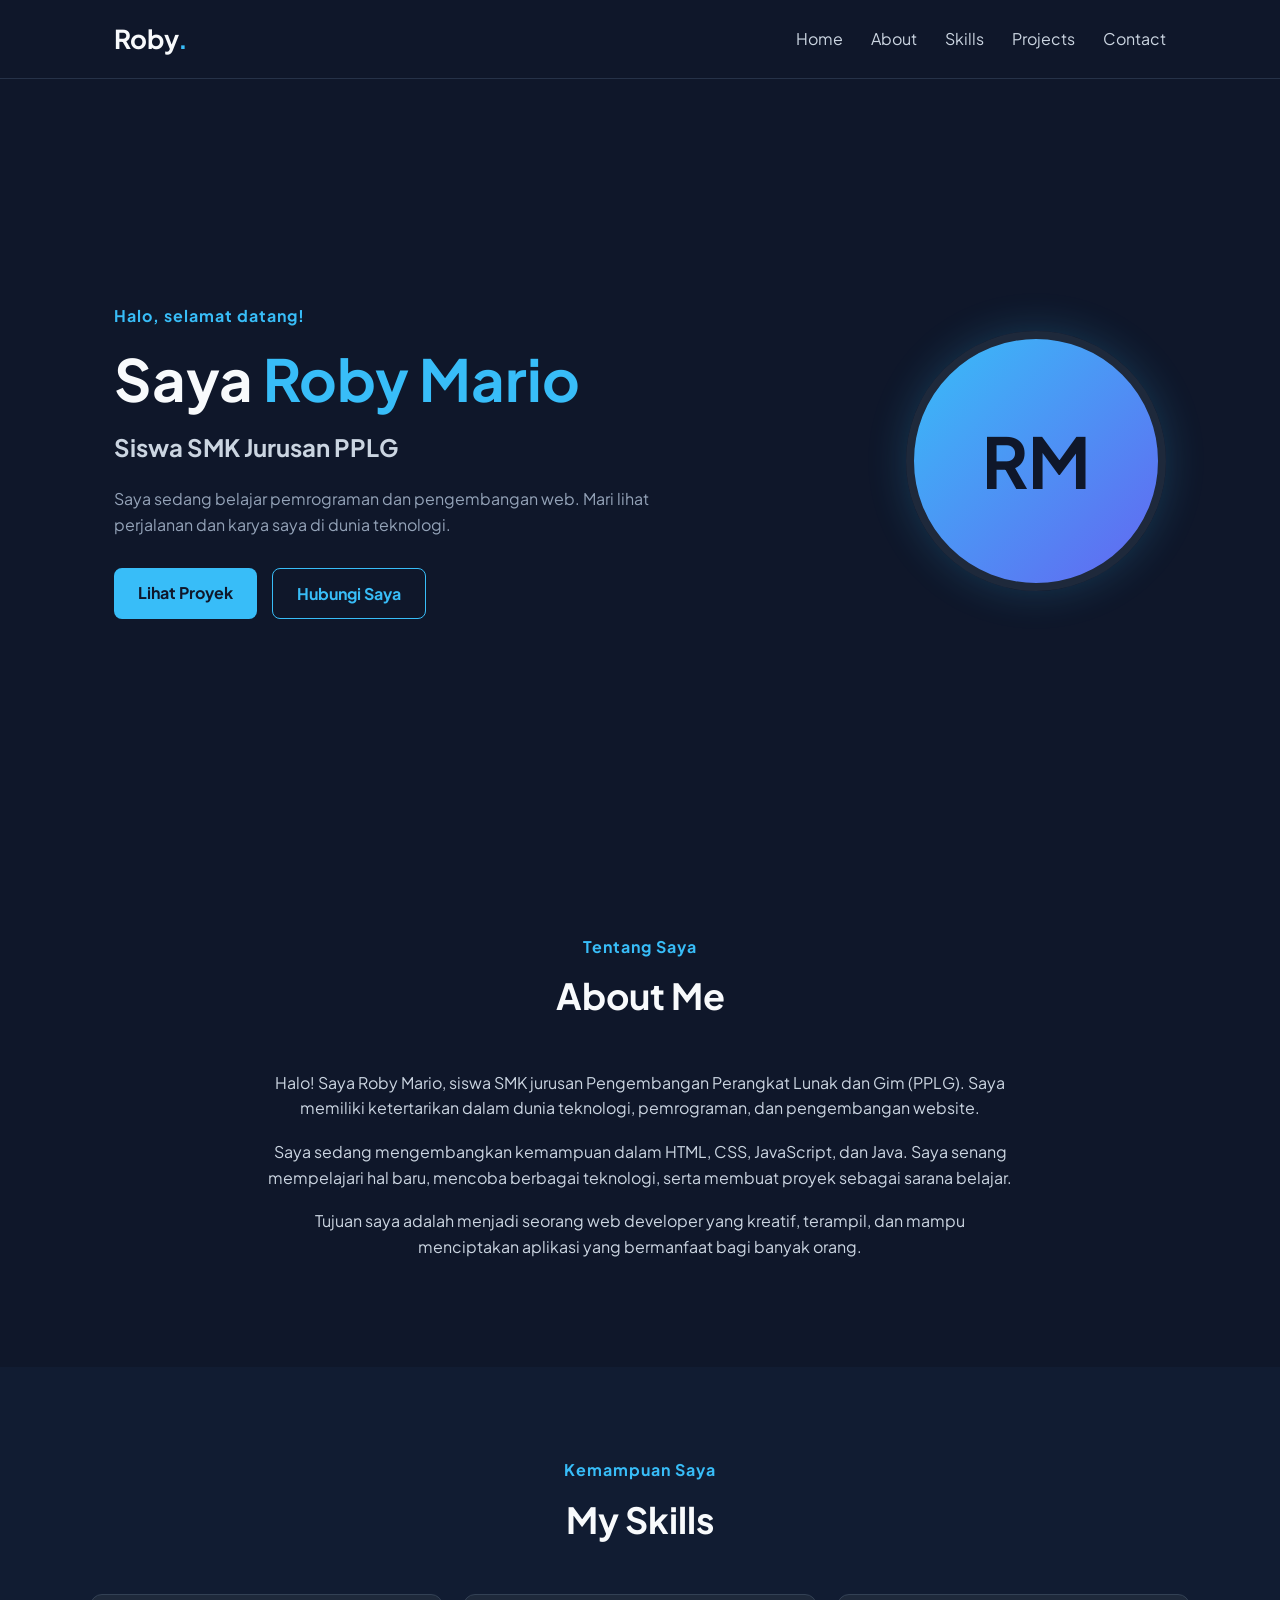
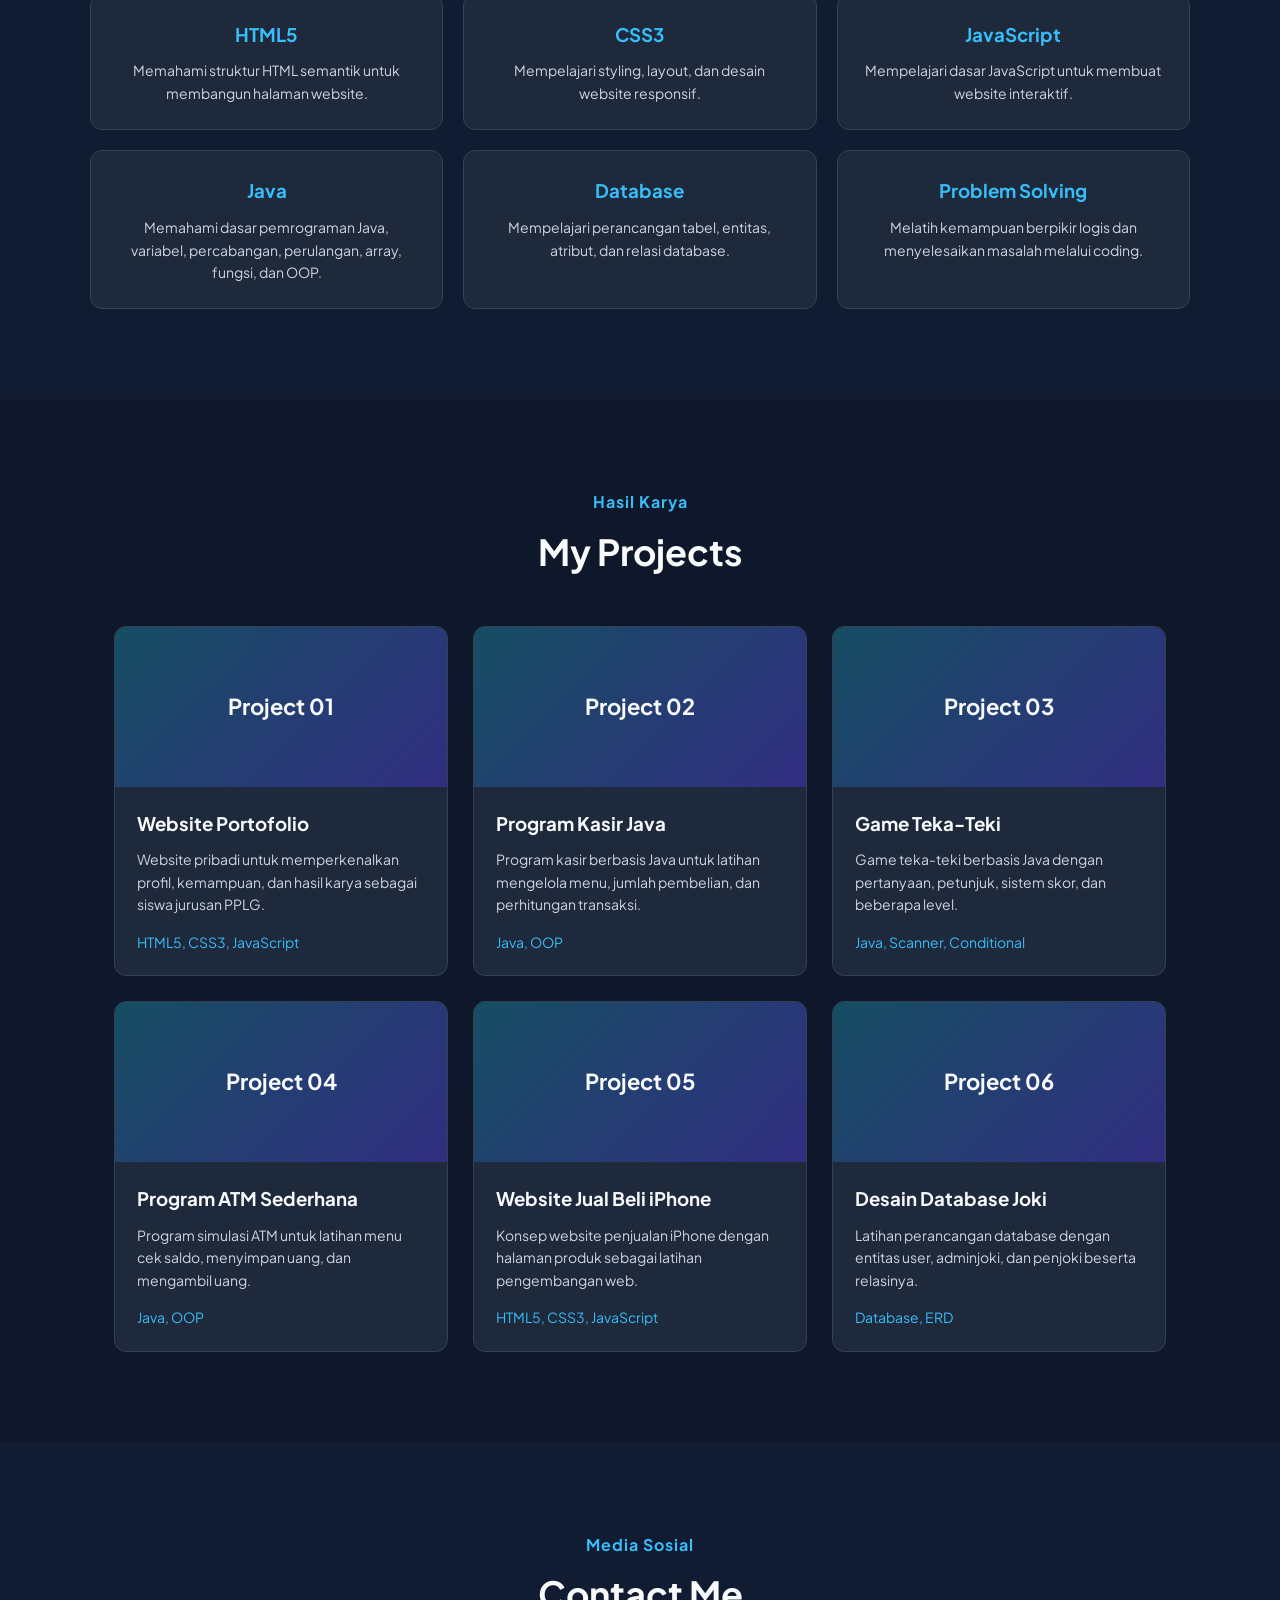
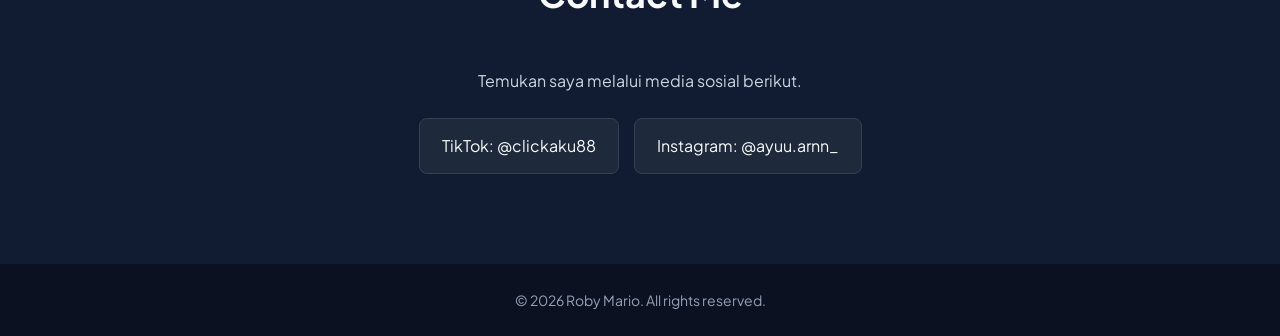
<file: robet/index.html>
<!DOCTYPE html>
<html lang="id">

<head>
    <meta charset="UTF-8">
    <meta name="viewport" content="width=device-width, initial-scale=1.0">
    <meta name="description" content="Portofolio Roby Mario, siswa SMK jurusan PPLG.">
    <title>Portofolio | Roby Mario</title>

    <!-- Google Fonts: Plus Jakarta Sans -->
    <link rel="preconnect" href="https://fonts.googleapis.com">
    <link rel="preconnect" href="https://fonts.gstatic.com" crossorigin>
    <link href="https://fonts.googleapis.com/css2?family=Plus+Jakarta+Sans:wght@400;500;600;700;800&display=swap"
        rel="stylesheet">

    <!-- Stylesheet Terpisah -->
    <link rel="stylesheet" href="style.css">
</head>

<body>

    <!-- ==================== NAVBAR ==================== -->
    <header>
        <nav class="navbar" aria-label="Navigasi utama">
            <a href="#home" class="logo">Roby<span>.</span></a>

            <button class="menu-toggle" id="menu-toggle" aria-label="Buka menu navigasi" aria-expanded="false">
                ☰
            </button>

            <ul class="nav-links" id="nav-links">
                <li><a href="#home">Home</a></li>
                <li><a href="#about">About</a></li>
                <li><a href="#skills">Skills</a></li>
                <li><a href="#projects">Projects</a></li>
                <li><a href="#contact">Contact</a></li>
            </ul>
        </nav>
    </header>

    <main>

        <!-- ==================== HERO SECTION ==================== -->
        <section id="home" class="hero">
            <div class="hero-content">
                <p class="greeting">Halo, selamat datang!</p>

                <h1>Saya <span>Roby Mario</span></h1>

                <h2>Siswa SMK Jurusan PPLG</h2>

                <p class="hero-description">
                    Saya sedang belajar pemrograman dan pengembangan web.
                    Mari lihat perjalanan dan karya saya di dunia teknologi.
                </p>

                <div class="hero-buttons">
                    <a href="#projects" class="btn">Lihat Proyek</a>
                    <a href="#contact" class="btn btn-outline">
                        Hubungi Saya
                    </a>
                </div>
            </div>

            <div class="hero-image">
                <div class="profile-placeholder">
                    <span>RM</span>
                </div>
            </div>
        </section>

        <!-- ==================== ABOUT SECTION ==================== -->
        <section id="about" class="section">
            <div class="section-heading">
                <p class="section-label">Tentang Saya</p>
                <h2>About Me</h2>
            </div>

            <div class="about-content">
                <p>
                    Halo! Saya Roby Mario, siswa SMK jurusan
                    Pengembangan Perangkat Lunak dan Gim (PPLG).
                    Saya memiliki ketertarikan dalam dunia teknologi,
                    pemrograman, dan pengembangan website.
                </p>

                <p>
                    Saya sedang mengembangkan kemampuan dalam HTML,
                    CSS, JavaScript, dan Java. Saya senang mempelajari
                    hal baru, mencoba berbagai teknologi, serta
                    membuat proyek sebagai sarana belajar.
                </p>

                <p>
                    Tujuan saya adalah menjadi seorang web developer
                    yang kreatif, terampil, dan mampu menciptakan
                    aplikasi yang bermanfaat bagi banyak orang.
                </p>
            </div>
        </section>

        <!-- ==================== SKILLS SECTION ==================== -->
        <section id="skills" class="section section-alt">
            <div class="section-heading">
                <p class="section-label">Kemampuan Saya</p>
                <h2>My Skills</h2>
            </div>

            <div class="skills-container">

                <article class="skill-card">
                    <h3>HTML5</h3>
                    <p>
                        Memahami struktur HTML semantik untuk
                        membangun halaman website.
                    </p>
                </article>

                <article class="skill-card">
                    <h3>CSS3</h3>
                    <p>
                        Mempelajari styling, layout, dan desain
                        website responsif.
                    </p>
                </article>

                <article class="skill-card">
                    <h3>JavaScript</h3>
                    <p>
                        Mempelajari dasar JavaScript untuk
                        membuat website interaktif.
                    </p>
                </article>

                <article class="skill-card">
                    <h3>Java</h3>
                    <p>
                        Memahami dasar pemrograman Java,
                        variabel, percabangan, perulangan,
                        array, fungsi, dan OOP.
                    </p>
                </article>

                <article class="skill-card">
                    <h3>Database</h3>
                    <p>
                        Mempelajari perancangan tabel,
                        entitas, atribut, dan relasi database.
                    </p>
                </article>

                <article class="skill-card">
                    <h3>Problem Solving</h3>
                    <p>
                        Melatih kemampuan berpikir logis
                        dan menyelesaikan masalah melalui coding.
                    </p>
                </article>

            </div>
        </section>

        <!-- ==================== PROJECTS SECTION ==================== -->
        <section id="projects" class="section">
            <div class="section-heading">
                <p class="section-label">Hasil Karya</p>
                <h2>My Projects</h2>
            </div>

            <div class="projects-container">

                <!-- Project 1 -->
                <article class="project-card">
                    <div class="project-image">
                        <span>Project 01</span>
                    </div>

                    <div class="project-info">
                        <h3>Website Portofolio</h3>
                        <p>
                            Website pribadi untuk memperkenalkan
                            profil, kemampuan, dan hasil karya
                            sebagai siswa jurusan PPLG.
                        </p>
                        <p class="project-tech">
                            HTML5, CSS3, JavaScript
                        </p>
                    </div>
                </article>

                <!-- Project 2 -->
                <article class="project-card">
                    <div class="project-image">
                        <span>Project 02</span>
                    </div>

                    <div class="project-info">
                        <h3>Program Kasir Java</h3>
                        <p>
                            Program kasir berbasis Java untuk
                            latihan mengelola menu, jumlah
                            pembelian, dan perhitungan transaksi.
                        </p>
                        <p class="project-tech">Java, OOP</p>
                    </div>
                </article>

                <!-- Project 3 -->
                <article class="project-card">
                    <div class="project-image">
                        <span>Project 03</span>
                    </div>

                    <div class="project-info">
                        <h3>Game Teka-Teki</h3>
                        <p>
                            Game teka-teki berbasis Java
                            dengan pertanyaan, petunjuk,
                            sistem skor, dan beberapa level.
                        </p>
                        <p class="project-tech">
                            Java, Scanner, Conditional
                        </p>
                    </div>
                </article>

                <!-- Project 4 -->
                <article class="project-card">
                    <div class="project-image">
                        <span>Project 04</span>
                    </div>

                    <div class="project-info">
                        <h3>Program ATM Sederhana</h3>
                        <p>
                            Program simulasi ATM untuk
                            latihan menu cek saldo,
                            menyimpan uang, dan mengambil uang.
                        </p>
                        <p class="project-tech">Java, OOP</p>
                    </div>
                </article>

                <!-- Project 5 -->
                <article class="project-card">
                    <div class="project-image">
                        <span>Project 05</span>
                    </div>

                    <div class="project-info">
                        <h3>Website Jual Beli iPhone</h3>
                        <p>
                            Konsep website penjualan iPhone
                            dengan halaman produk sebagai
                            latihan pengembangan web.
                        </p>
                        <p class="project-tech">
                            HTML5, CSS3, JavaScript
                        </p>
                    </div>
                </article>

                <!-- Project 6 -->
                <article class="project-card">
                    <div class="project-image">
                        <span>Project 06</span>
                    </div>

                    <div class="project-info">
                        <h3>Desain Database Joki</h3>
                        <p>
                            Latihan perancangan database
                            dengan entitas user, adminjoki,
                            dan penjoki beserta relasinya.
                        </p>
                        <p class="project-tech">
                            Database, ERD
                        </p>
                    </div>
                </article>

            </div>
        </section>

        <!-- ==================== CONTACT SECTION ==================== -->
        <section id="contact" class="section section-alt">
            <div class="section-heading">
                <p class="section-label">Media Sosial</p>
                <h2>Contact Me</h2>
            </div>

            <p class="contact-description">
                Temukan saya melalui media sosial berikut.
            </p>

            <div class="social-links">
                <a href="https://www.tiktok.com/@clickaku88" target="_blank" rel="noopener noreferrer">
                    TikTok: @clickaku88
                </a>

                <a href="https://www.instagram.com/ayuu.arnn_/" target="_blank" rel="noopener noreferrer">
                    Instagram: @ayuu.arnn_
                </a>
            </div>
        </section>

    </main>

    <!-- ==================== FOOTER ==================== -->
    <footer class="footer">
        <p>
            &copy; 2026 Roby Mario. All rights reserved.
        </p>
    </footer>

    <!-- ==================== JAVASCRIPT ==================== -->
    <script src="script.js"></script>

</body>

</html>
</file>
<file: robet/style.css>
/* ========================================================
   ROBY MARIO - PORTOFOLIO SISWA SMK PPLG
   Stylesheet Terpisah (style.css)
   ======================================================== */

@import url('https://fonts.googleapis.com/css2?family=Plus+Jakarta+Sans:wght@400;500;600;700;800&display=swap');

/* RESET */
* {
    margin: 0;
    padding: 0;
    box-sizing: border-box;
}

html {
    scroll-behavior: smooth;
    scroll-padding-top: 80px;
}

body {
    font-family: 'Plus Jakarta Sans', Arial, sans-serif;
    background: #0f172a;
    color: #f8fafc;
    line-height: 1.6;
}

a {
    color: inherit;
    text-decoration: none;
}

ul {
    list-style: none;
}

/* NAVBAR */
header {
    background: #0f172a;
    position: sticky;
    top: 0;
    z-index: 100;
    border-bottom: 1px solid #263248;
}

.navbar {
    max-width: 1100px;
    margin: auto;
    padding: 18px 24px;
    display: flex;
    align-items: center;
    justify-content: space-between;
}

.logo {
    font-size: 26px;
    font-weight: bold;
}

.logo span {
    color: #38bdf8;
}

.nav-links {
    display: flex;
    gap: 28px;
}

.nav-links a {
    color: #cbd5e1;
    transition: 0.3s;
}

.nav-links a:hover {
    color: #38bdf8;
}

.menu-toggle {
    display: none;
    background: none;
    border: none;
    color: white;
    font-size: 28px;
    cursor: pointer;
}

/* HERO */
.hero {
    max-width: 1100px;
    min-height: 85vh;
    margin: auto;
    padding: 80px 24px;
    display: flex;
    align-items: center;
    justify-content: space-between;
    gap: 50px;
}

.hero-content {
    flex: 1;
}

.greeting,
.section-label {
    color: #38bdf8;
    font-weight: bold;
    letter-spacing: 1px;
}

.hero h1 {
    font-size: clamp(36px, 6vw, 58px);
    line-height: 1.2;
    margin: 15px 0;
}

.hero h1 span {
    color: #38bdf8;
}

.hero h2 {
    font-size: 24px;
    color: #cbd5e1;
    margin-bottom: 20px;
}

.hero-description {
    color: #94a3b8;
    max-width: 550px;
    margin-bottom: 30px;
}

.hero-buttons {
    display: flex;
    flex-wrap: wrap;
    gap: 15px;
}

.btn {
    display: inline-block;
    background: #38bdf8;
    color: #0f172a;
    padding: 12px 24px;
    border-radius: 8px;
    font-weight: bold;
    transition: 0.3s;
}

.btn:hover {
    background: #7dd3fc;
    transform: translateY(-3px);
}

.btn-outline {
    background: transparent;
    color: #38bdf8;
    border: 1px solid #38bdf8;
}

.btn-outline:hover {
    background: #38bdf8;
    color: #0f172a;
}

.profile-placeholder {
    width: 260px;
    height: 260px;
    border-radius: 50%;
    background: linear-gradient(135deg, #38bdf8, #6366f1);
    display: flex;
    justify-content: center;
    align-items: center;
    border: 8px solid #1e293b;
    box-shadow: 0 0 40px #38bdf833;
}

.profile-placeholder span {
    font-size: 70px;
    font-weight: bold;
    color: #0f172a;
}

/* GENERAL SECTION */
.section {
    padding: 90px 24px;
    max-width: 1100px;
    margin: auto;
}

.section-alt {
    max-width: 100%;
    background: #111c32;
}

.section-heading {
    text-align: center;
    margin-bottom: 45px;
}

.section-heading h2 {
    font-size: 36px;
    margin-top: 8px;
}

/* ABOUT */
.about-content {
    max-width: 750px;
    margin: auto;
    text-align: center;
    color: #cbd5e1;
}

.about-content p {
    margin-bottom: 18px;
}

/* SKILLS */
.skills-container {
    max-width: 1100px;
    margin: auto;
    display: grid;
    grid-template-columns: repeat(3, 1fr);
    gap: 20px;
}

.skill-card {
    background: #1e293b;
    padding: 25px;
    border-radius: 12px;
    text-align: center;
    border: 1px solid #334155;
    transition: 0.3s;
}

.skill-card:hover {
    transform: translateY(-5px);
    border-color: #38bdf8;
}

.skill-card h3 {
    color: #38bdf8;
    margin-bottom: 10px;
}

.skill-card p {
    color: #cbd5e1;
    font-size: 14px;
}

/* PROJECTS */
.projects-container {
    display: grid;
    grid-template-columns: repeat(3, 1fr);
    gap: 25px;
}

.project-card {
    overflow: hidden;
    background: #1e293b;
    border: 1px solid #334155;
    border-radius: 12px;
    transition: 0.3s;
}

.project-card:hover {
    transform: translateY(-5px);
    border-color: #38bdf8;
}

.project-image {
    min-height: 160px;
    background: linear-gradient(135deg, #164e63, #312e81);
    display: flex;
    align-items: center;
    justify-content: center;
}

.project-image span {
    font-size: 22px;
    font-weight: bold;
}

.project-info {
    padding: 22px;
}

.project-info h3 {
    margin-bottom: 10px;
}

.project-info p {
    color: #cbd5e1;
    font-size: 14px;
}

.project-info .project-tech {
    color: #38bdf8;
    margin-top: 15px;
}

/* CONTACT */
.contact-description {
    text-align: center;
    color: #cbd5e1;
    margin-bottom: 25px;
}

.social-links {
    display: flex;
    justify-content: center;
    flex-wrap: wrap;
    gap: 15px;
}

.social-links a {
    background: #1e293b;
    border: 1px solid #334155;
    padding: 14px 22px;
    border-radius: 8px;
    transition: 0.3s;
}

.social-links a:hover {
    color: #38bdf8;
    border-color: #38bdf8;
    transform: translateY(-3px);
}

/* FOOTER */
.footer {
    text-align: center;
    padding: 25px;
    background: #0b1120;
    color: #94a3b8;
    font-size: 14px;
}

/* RESPONSIVE */
@media (max-width: 768px) {
    .navbar {
        flex-wrap: wrap;
    }

    .menu-toggle {
        display: block;
    }

    .nav-links {
        display: none;
        width: 100%;
        flex-direction: column;
        gap: 15px;
        padding-top: 20px;
    }

    .nav-links.active {
        display: flex;
    }

    .hero {
        flex-direction: column-reverse;
        text-align: center;
        padding-top: 60px;
    }

    .hero-description {
        margin-left: auto;
        margin-right: auto;
    }

    .hero-buttons {
        justify-content: center;
    }

    .profile-placeholder {
        width: 200px;
        height: 200px;
    }

    .profile-placeholder span {
        font-size: 55px;
    }

    .skills-container {
        grid-template-columns: repeat(2, 1fr);
    }

    .projects-container {
        grid-template-columns: 1fr;
    }
}

@media (max-width: 480px) {
    .skills-container {
        grid-template-columns: 1fr;
    }

    .hero h2 {
        font-size: 20px;
    }

    .section-heading h2 {
        font-size: 30px;
    }

    .social-links {
        flex-direction: column;
        text-align: center;
    }
}
</file>
